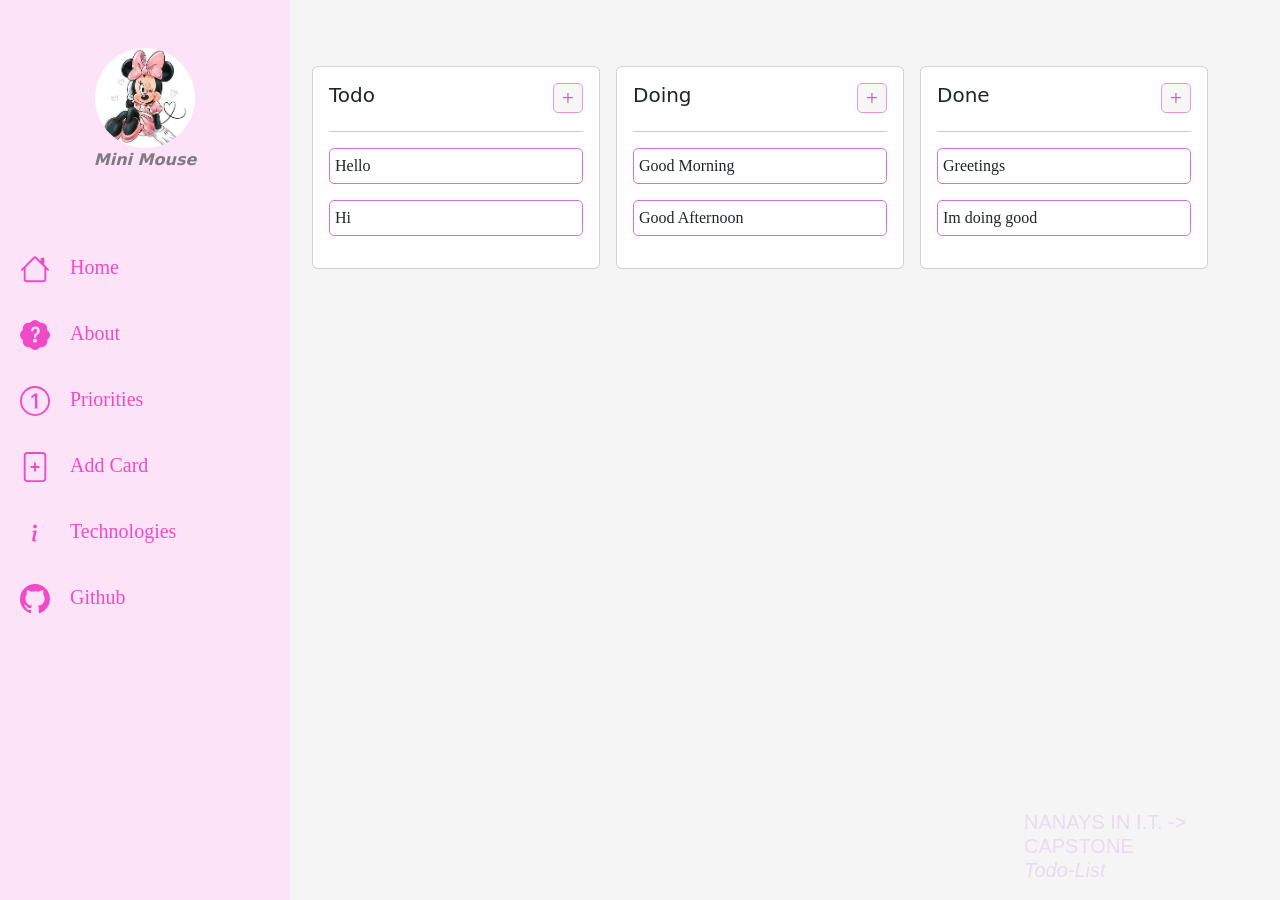
<file: index.html>
<!DOCTYPE html>
<html lang="en">
<head>
    <meta charset="UTF-8">
    <meta name="viewport" content="width=device-width, initial-scale=1.0">
    <title>To Do - List</title>
    <link href="https://cdn.jsdelivr.net/npm/bootstrap@5.3.2/dist/css/bootstrap.min.css" rel="stylesheet" integrity="sha384-T3c6CoIi6uLrA9TneNEoa7RxnatzjcDSCmG1MXxSR1GAsXEV/Dwwykc2MPK8M2HN" crossorigin="anonymous">
    <script src="https://cdn.jsdelivr.net/npm/bootstrap@5.3.2/dist/js/bootstrap.bundle.min.js" integrity="sha384-C6RzsynM9kWDrMNeT87bh95OGNyZPhcTNXj1NW7RuBCsyN/o0jlpcV8Qyq46cDfL" crossorigin="anonymous"></script>
    <link rel="stylesheet" href="style.css">
</head>
<body>
    <div class="nanay-it position-fixed">
        <h5>NANAYS IN I.T. -> CAPSTONE 
            <br><em>Todo-List</em>
        </h5>
        
    </div>

    <aside class="position-fixed">
        <div class="photo mt-5 text-center">
            <img src="mini.jpg" class="rounded-circle" width="100" alt="...">
            <p contenteditable="true" style="color: rgb(129, 121, 129); font-weight: bold;"><em>Mini Mouse</em></p>
        </div>
        

        <div class="menus position-relative" style="top: 20px;"> 
            <a class="text-decoration-none menu-btn" href="">
                <div class="d-flex justify-content-start side-menu-con" style="margin-top: 50px;">
                    <div>
                        <svg xmlns="http://www.w3.org/2000/svg" width="30" height="30" fill="currentColor" class="bi bi-house" viewBox="0 0 16 16">
                            <path d="M8.707 1.5a1 1 0 0 0-1.414 0L.646 8.146a.5.5 0 0 0 .708.708L2 8.207V13.5A1.5 1.5 0 0 0 3.5 15h9a1.5 1.5 0 0 0 1.5-1.5V8.207l.646.647a.5.5 0 0 0 .708-.708L13 5.793V2.5a.5.5 0 0 0-.5-.5h-1a.5.5 0 0 0-.5.5v1.293zM13 7.207V13.5a.5.5 0 0 1-.5.5h-9a.5.5 0 0 1-.5-.5V7.207l5-5z"/>
                        </svg>
                    </div>  
                    <p>Home</p>
                </div>
            </a>

            <a class="text-decoration-none menu-btn" href="">
                <div class="d-flex justify-content-start side-menu-con">
                    <div>
                        <svg xmlns="http://www.w3.org/2000/svg" width="30" height="30" fill="currentColor" class="bi bi-patch-question-fill" viewBox="0 0 16 16">
                            <path d="M5.933.87a2.89 2.89 0 0 1 4.134 0l.622.638.89-.011a2.89 2.89 0 0 1 2.924 2.924l-.01.89.636.622a2.89 2.89 0 0 1 0 4.134l-.637.622.011.89a2.89 2.89 0 0 1-2.924 2.924l-.89-.01-.622.636a2.89 2.89 0 0 1-4.134 0l-.622-.637-.89.011a2.89 2.89 0 0 1-2.924-2.924l.01-.89-.636-.622a2.89 2.89 0 0 1 0-4.134l.637-.622-.011-.89a2.89 2.89 0 0 1 2.924-2.924l.89.01.622-.636zM7.002 11a1 1 0 1 0 2 0 1 1 0 0 0-2 0zm1.602-2.027c.04-.534.198-.815.846-1.26.674-.475 1.05-1.09 1.05-1.986 0-1.325-.92-2.227-2.262-2.227-1.02 0-1.792.492-2.1 1.29A1.71 1.71 0 0 0 6 5.48c0 .393.203.64.545.64.272 0 .455-.147.564-.51.158-.592.525-.915 1.074-.915.61 0 1.03.446 1.03 1.084 0 .563-.208.885-.822 1.325-.619.433-.926.914-.926 1.64v.111c0 .428.208.745.585.745.336 0 .504-.24.554-.627z"/>
                        </svg>
                    </div>  
                    <p>About</p>
                </div>
            </a>

            <a class="text-decoration-none menu-btn" href="">
                <div class="d-flex justify-content-start side-menu-con">
                    <div>
                        <svg xmlns="http://www.w3.org/2000/svg" width="30" height="30" fill="currentColor" class="bi bi-1-circle" viewBox="0 0 16 16">
                            <path d="M1 8a7 7 0 1 0 14 0A7 7 0 0 0 1 8m15 0A8 8 0 1 1 0 8a8 8 0 0 1 16 0M9.283 4.002V12H7.971V5.338h-.065L6.072 6.656V5.385l1.899-1.383z"/>
                        </svg>
                    </div>  
                    <p>Priorities</p>
                </div>
            </a>

            <a class="text-decoration-none menu-btn" href="">
                <div class="d-flex justify-content-start side-menu-con">
                    <div>
                        <svg xmlns="http://www.w3.org/2000/svg" width="30" height="30" fill="currentColor" class="bi bi-file-plus" viewBox="0 0 16 16">
                            <path d="M8.5 6a.5.5 0 0 0-1 0v1.5H6a.5.5 0 0 0 0 1h1.5V10a.5.5 0 0 0 1 0V8.5H10a.5.5 0 0 0 0-1H8.5z"/>
                            <path d="M2 2a2 2 0 0 1 2-2h8a2 2 0 0 1 2 2v12a2 2 0 0 1-2 2H4a2 2 0 0 1-2-2zm10-1H4a1 1 0 0 0-1 1v12a1 1 0 0 0 1 1h8a1 1 0 0 0 1-1V2a1 1 0 0 0-1-1"/>
                          </svg>
                    </div>  
                    <p>Add Card</p>
                </div>
            </a>

            <a class="text-decoration-none menu-btn" href="">
                <div class="d-flex justify-content-start side-menu-con">
                    <div>
                        <svg xmlns="http://www.w3.org/2000/svg" width="30" height="30" fill="currentColor" class="bi bi-info" viewBox="0 0 16 16">
                            <path d="m8.93 6.588-2.29.287-.082.38.45.083c.294.07.352.176.288.469l-.738 3.468c-.194.897.105 1.319.808 1.319.545 0 1.178-.252 1.465-.598l.088-.416c-.2.176-.492.246-.686.246-.275 0-.375-.193-.304-.533zM9 4.5a1 1 0 1 1-2 0 1 1 0 0 1 2 0"/>
                          </svg>
                    </div>  
                    <p>Technologies</p>
                </div>
            </a>

            <a class="text-decoration-none" href="">
                <div class="d-flex justify-content-start side-menu-con">
                    <div>
                        <svg xmlns="http://www.w3.org/2000/svg" width="30" height="30" fill="currentColor" class="bi bi-github" viewBox="0 0 16 16">
                            <path d="M8 0C3.58 0 0 3.58 0 8c0 3.54 2.29 6.53 5.47 7.59.4.07.55-.17.55-.38 0-.19-.01-.82-.01-1.49-2.01.37-2.53-.49-2.69-.94-.09-.23-.48-.94-.82-1.13-.28-.15-.68-.52-.01-.53.63-.01 1.08.58 1.23.82.72 1.21 1.87.87 2.33.66.07-.52.28-.87.51-1.07-1.78-.2-3.64-.89-3.64-3.95 0-.87.31-1.59.82-2.15-.08-.2-.36-1.02.08-2.12 0 0 .67-.21 2.2.82.64-.18 1.32-.27 2-.27.68 0 1.36.09 2 .27 1.53-1.04 2.2-.82 2.2-.82.44 1.1.16 1.92.08 2.12.51.56.82 1.27.82 2.15 0 3.07-1.87 3.75-3.65 3.95.29.25.54.73.54 1.48 0 1.07-.01 1.93-.01 2.2 0 .21.15.46.55.38A8.012 8.012 0 0 0 16 8c0-4.42-3.58-8-8-8"/>
                          </svg>
                    </div>  
                    <p>Github</p>
                </div>
            </a>
                
        </div>
    </aside>
    <div class="container">
         <div class="row justify-content-start gap-3"> 
            <div class="col-7 col-md-5 col-lg-5 col-xl-3 mt-3">
                <div class="card" style="width: 18rem;">
                    <div class="card-body card-container">
                        <div class="d-flex justify-content-between">
                            <h5 class="card-title">Todo</h5>      
                            <button class="btn-outline-purple">+</button>
                        </div>
                        <hr>      
                        <p class="draggable" draggable="true">Hello</p>
                        <p class="draggable" draggable="true">Hi</p>
                    </div>
                </div>
            </div>
            <div class="col-7 col-md-6 col-xl-3 mt-3">
                <div class="card" style="width: 18rem;">
                    <div class="card-body card-container">
                        <div class="d-flex justify-content-between">
                            <h5 class="card-title">Doing</h5>         
                            <button class="btn-outline-purple" onclick="addNewParagraph()">+</button>
                        </div>
                        <hr>         
                        <p class="draggable" draggable="true">Good Morning</p>
                        <p class="draggable" draggable="true">Good Afternoon</p>
                    </div>
                </div>
            </div>
            <div class="col-7 col-md-7 col-lg-5 col-xl-3 mt-3">
                <div class="card" style="width: 18rem;">
                    <div class="card-body card-container">
                        <div class="d-flex justify-content-between">
                            <h5 class="card-title">Done</h5>         
                            <button class="btn-outline-purple">+</button>
                        </div>
                          
                        <hr>        
                        <p class="draggable" draggable="true">Greetings</p>
                        <p class="draggable" draggable="true">Im doing good</p>
                    </div>
                </div>
            </div>
        </div>
        
    </div>

    <script src="https://ajax.googleapis.com/ajax/libs/jquery/3.7.1/jquery.min.js"></script>
    <script src="index2.js"></script>


</body>
</html>
</file>
<file: style.css>
body{
    background-color: rgb(245, 245, 245);
    overflow-x: hidden;
}
.nanay-it{
  font-family: 'Franklin Gothic Medium', 'Arial Narrow', Arial, sans-serif;
  color: rgb(231, 220, 240);
  top: 90%;
  left: 80%;
  z-index: -1;
  padding: 0;
}
.container h1{
    font-size: 150px;
    color: rgb(219, 199, 237);
}
.container{
    position: absolute;
    top: 50px;
    margin-left: 300px;
    margin-right: 0;
    padding-right: 0;
    
}
.form-control, .form-select{
    position: relative;
    border-width: 1px;
    padding: 10px 0px 10px 20px;
    width: 270px;
    top: 40px;
    font-size: 20px;
}
.form-control:focus, .form-select:valid:focus{
    border:1px solid rgb(192, 146, 233);
    box-shadow: none;
}
.footer{
    position: fixed;
    top: 550px;
}
ul {
    margin-top: 20px;
    padding-left: 0px;
    list-style: none;
  }
.list {
    width: 100%;
    background-color: #ffffff;
    border-radius: 0 0 5px 5px;
  }
  .list-items {
    padding: 10px 0px 10px 20px;
    font-size: 20px;
  }
  .list-items:hover {
    background-color: #dddddd;
  }
  .draggable{
    border: 0.5px solid rgb(217, 109, 231);
    border-radius: 5px;
    padding: 5px;
    font-family: Georgia, 'Times New Roman', Times, serif;
  }
  .draggable.dragging{
    opacity: 0.3;
  }
aside{
  width: 290px;
  height: 100vh;
  background-color: rgb(253, 227, 248);
  z-index: -1;

}
.btn-outline-purple{
  border:1px solid rgb(233, 148, 216);
  color: rgb(185, 120, 172);
  border-radius: 5px;
  background-color: #f7f7f7;
  outline: none;
  height: 30px;
  width: 30px;
}
.btn-outline-purple:hover{
  background-color: rgb(243, 158, 225);
  color: rgb(185, 120, 172);
}
.btn-outline-purple:active {
  background-color: rgb(247, 172, 229);
  box-shadow: 0 0.5px #666;
  transform: translateY(0.5px);
}
aside a{
  font-size: 20px;
  font-family: Georgia, 'Times New Roman', Times, serif; 
  color: rgb(241, 74, 200);
 
}
.side-menu-con{
  margin: 0px;
  padding: 10px 0px 10px 20px;
}
.side-menu-con p{
  margin-left: 20px;
}

.side-menu-con:hover{
  background-color: rgb(233, 165, 219);
  color: white;

}
</file>
